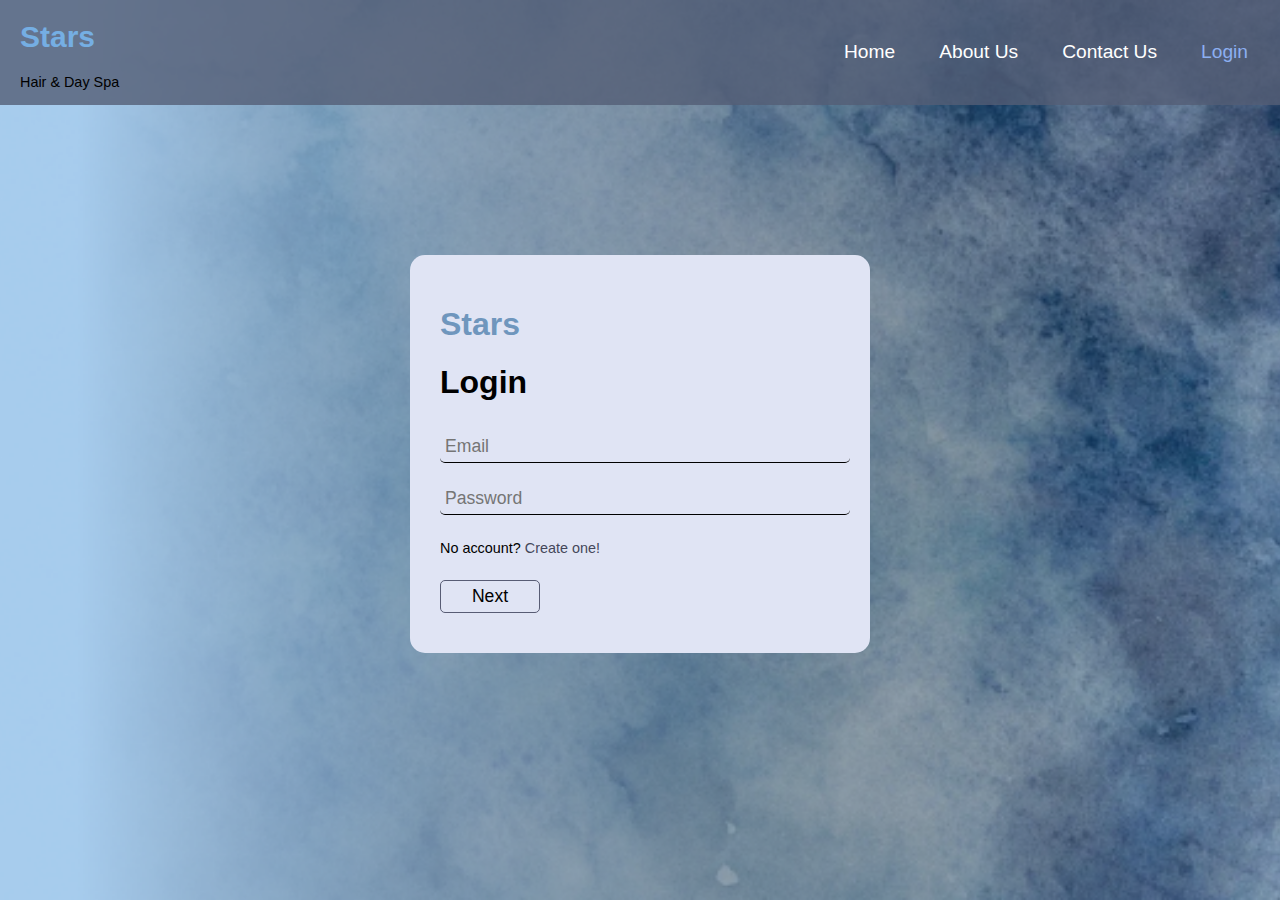
<file: StarsSignInForm.html>
<!DOCTYPE html>
<html lang="en">
<head>
    <link href="StarsSignInUpForm.css" rel="stylesheet">
    <meta charset="utf-8">
    <meta name="viewport" content="width=device-width, initial-scale=1.0">
    <title>Sign In</title>
</head>
<body>    
    <nav>
        <div id="logo">
            <h1 style="color: #75AEE3; font-size: 30px;">Stars</h1><p>Hair & Day Spa</p>
        </div>
        <ul class="navLinks">
            <li><a href="#">Home</a></li>
            <li><a href="#">About Us</a></li>
            <li><a href="#">Contact Us</a></li>
            <li><a href="#" class="active">Login</a></li>
        </ul>
    </nav>

        <div class="signInUpForm">
        <form method="" action="">
            <h1 style="color: #6f96bd;">Stars</h1>
            <h1>Login</h1>
            <input style="border-bottom: 1px solid #000000;" placeholder="Email" name="username" id="usernameInput" type="text" required>
            <input style="border-bottom: 1px solid #000000;" placeholder="Password" name="password" id="passwordInput" type="password" required>
            <p>No account?<a href="StarsSignUpForm.html"> Create one!</a></p>
            <input id="formSubmit" type="submit" value="Next">
        </form>
    </div>
</body>
</html>
</file>
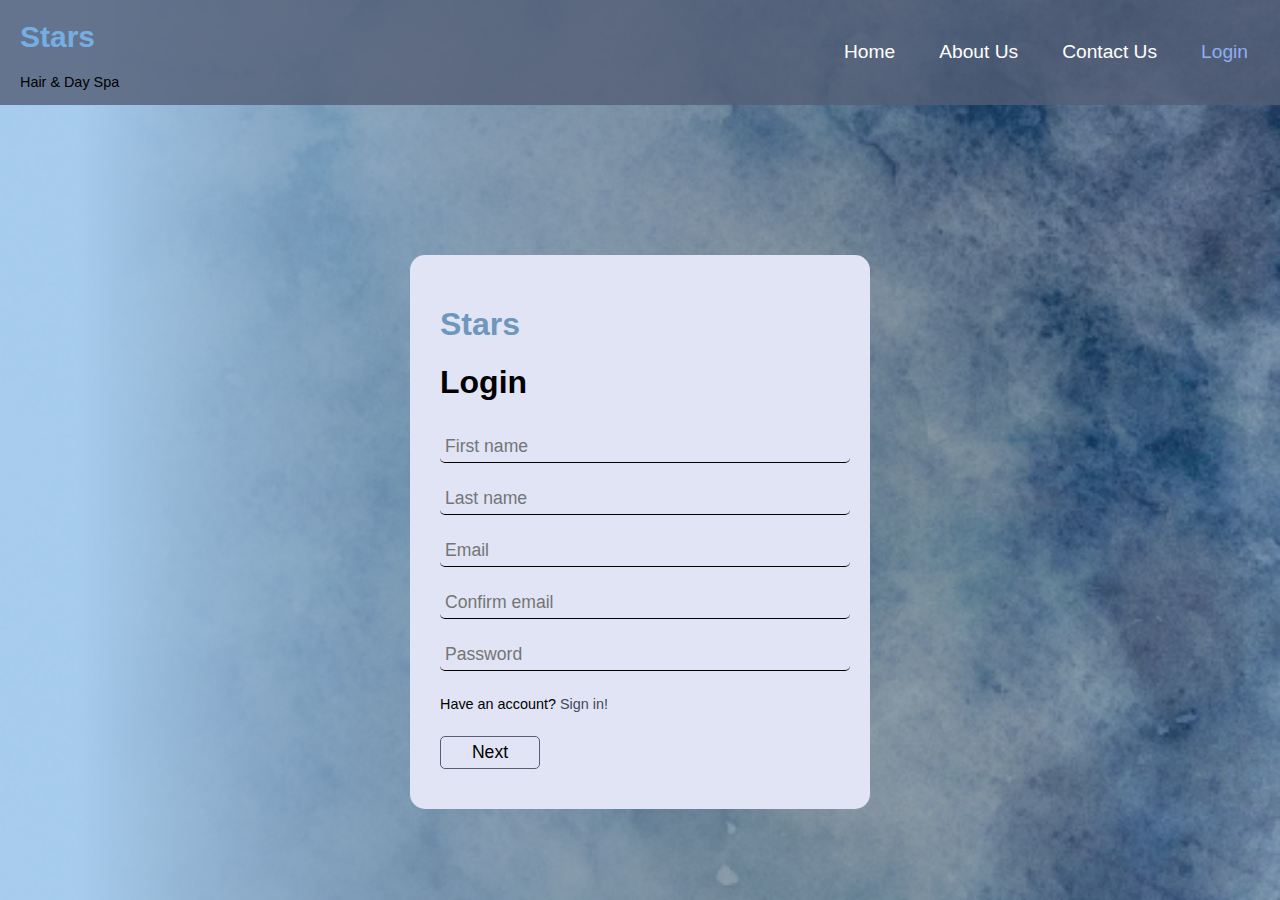
<file: StarsSignUpForm.html>
<!DOCTYPE html>
<html lang="en">
<head>
    <link href="StarsSignInUpForm.css" rel="stylesheet">
    <meta charset="utf-8">
    <meta name="viewport" content="width=device-width, initial-scale=1.0">
    <title>Sign Up</title>
</head>
<body>    
    <nav>
        <div id="logo">
            <h1 style="color: #75AEE3; font-size: 30px;">Stars</h1> <p>Hair & Day Spa</p>
        </div>
        <ul class="navLinks">
            <li><a href="#">Home</a></li>
            <li><a href="#">About Us</a></li>
            <li><a href="#">Contact Us</a></li>
            <li><a href="#" class="active">Login</a></li>
        </ul>
    </nav>

        <div class="signInUpForm">
        <form method="" action="">
            <h1 style="color: #6f96bd;">Stars</h1>
            <h1>Login</h1>
            <input style="border-bottom: 1px solid #000000;" placeholder="First name" name="fName" type="text" required>
            <input style="border-bottom: 1px solid #000000;" placeholder="Last name" name="lName" type="text" required>
            <input style="border-bottom: 1px solid #000000;" placeholder="Email" name="email" type="text" required>
            <input style="border-bottom: 1px solid #000000;" placeholder="Confirm email" name="cEmail" type="text" required>
            <input style="border-bottom: 1px solid #000000;" placeholder="Password" name="password" type="password" required>
            <p>Have an account? <a href="StarsSignInForm.html">Sign in!</a></p>
            <input id="formSubmit" type="submit" value="Next">
        </form>
    </div>
</body>
</html>
</file>
<file: StarsSignInUpForm.css>
body, html {
    height: 100%;
    margin: 0;
    font-family: Arial, sans-serif;
    background-image: url('blueBG.png');
    background-size: cover;
    background-position: center;
}

nav {
    display: flex;
    justify-content: space-between;
    align-items: center;
    background-color: rgba(84, 94, 117, 0.8);
    padding: 0px 20px;
    z-index: 10;
}

.navLinks {
    list-style-type: none;
    display: flex;
    margin: 0;
    padding: 0;
}

.navLinks li {
    margin-left: 20px;
}

.navLinks a {
    color: white;
    text-decoration: none;
    font-size: 1.2em;
    padding: 8px 12px;
    border-radius: 5px;
    transition: 0.3s ease;
}

.navLinks a:hover {
    background-color: #44475a;
}

.navLinks .active {
    color:#8caff1
}

.signInUpForm {
    display: flex;
    flex-direction: column;
    align-items: center;
    justify-content: center;
    margin: 150px auto;
    background-color: rgba(245, 245, 245, 0.9);
    border-radius: 15px;
    max-width: 400px;
    position: relative;
    z-index: 10;
}

#formSubmit {
    border: 1px solid #585c74;
    width: 100px;
}

form {
    background-color: #e0e4f4;
    padding: 30px;
    border-radius: 15px;
    width: 100%;
    max-width: 400px;
    text-align: left;
}

form h1 {
    font-size: 2em;
    margin-bottom: 20px;
}

input {
    width: 100%;
    background-color: #e0e4f4;
    padding: 5px;
    margin: 10px 0;
    border: 0px;
    border-radius: 5px;
    font-size: 1.1em;
}

input[type="submit"]:hover {
    background-color: #585c74;
}

p {
    font-size: 0.9em;
}

p a {
    color: #44475a;
    text-decoration: none;
}

p a:hover {
    text-decoration: underline;
}


@media screen and (max-width: 1024px) {
    .navLinks a {
        font-size: 1em;
    }

    .signInForm form {
        padding: 20px;
    }
}

@media screen and (max-width: 768px) {
    .navLinks {
        flex-direction: column;
        align-items: center;
    }

    .navLinks li {
        margin: 10px 0;
    }

    .signInForm form {
        width: 90%;
    }
}

@media screen and (max-width: 480px) {
    .navLinks a {
        font-size: 0.9em;
    }

    form h1 {
        font-size: 1.6em;
    }
}
</file>
